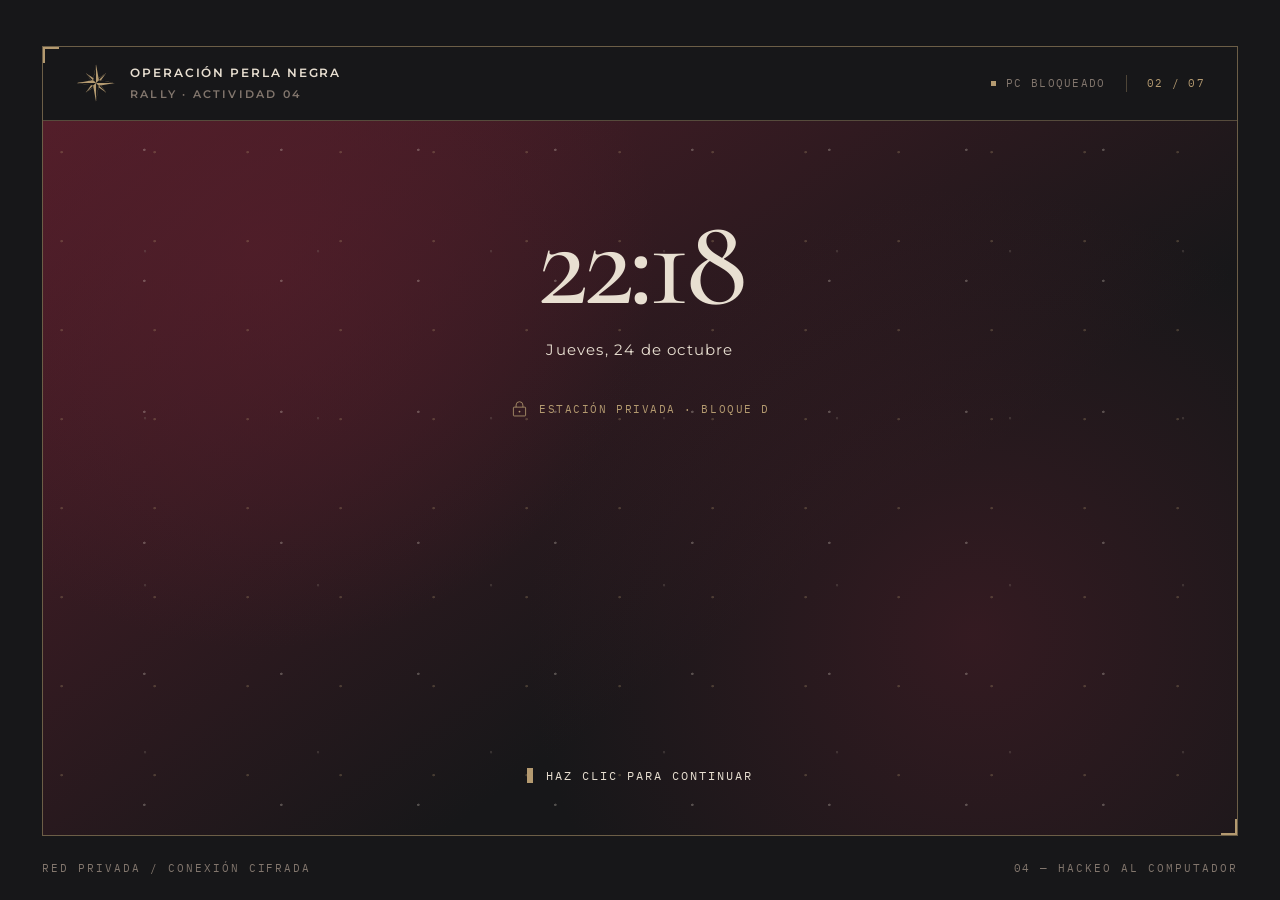
<file: index.html>
<!doctype html>
<html lang="es">
  <head>
    <meta charset="UTF-8" />
    <meta name="viewport" content="width=device-width, initial-scale=1.0" />
    <title>Operación Perla Negra · Actividad 04</title>
    <link rel="stylesheet" href="css/styles.css" />
  </head>
  <body>
    <div id="root"></div>
    <script src="js/main.js"></script>
  </body>
</html>
</file>
<file: css/styles.css>
@import url("https://fonts.googleapis.com/css2?family=Cormorant+Garamond:wght@400;500;600&family=IBM+Plex+Mono:wght@400;500&family=Montserrat:wght@400;500;600&display=swap");

@layer base {
  *,
  ::before,
  ::after {
    box-sizing: border-box;
    border: 0 solid;
    margin: 0;
    padding: 0;
  }
  html {
    line-height: 1.5;
    -webkit-text-size-adjust: 100%;
    tab-size: 4;
  }
  body {
    margin: 0;
    line-height: inherit;
  }
  ol,
  ul,
  menu {
    list-style: none;
    margin: 0;
    padding: 0;
  }
  h1,
  h2,
  h3,
  h4,
  h5,
  h6 {
    font-size: inherit;
    font-weight: inherit;
  }
  a {
    color: inherit;
    text-decoration: inherit;
  }
  img,
  svg {
    display: block;
    max-width: 100%;
    height: auto;
  }
  button,
  input {
    font: inherit;
    color: inherit;
    letter-spacing: inherit;
    background: transparent;
    border-radius: 0;
    padding: 0;
  }
}

/* Utilidades que antes venían de Tailwind */
.rotate-180 {
  transform: rotate(180deg);
}

.sr-only {
  position: absolute;
  width: 1px;
  height: 1px;
  padding: 0;
  margin: -1px;
  overflow: hidden;
  clip: rect(0, 0, 0, 0);
  white-space: nowrap;
  border-width: 0;
}

:root {
  --ink: #171719;
  --wine: #531e2a;
  --gold: #b49a70;
  --ivory: #e8dfd1;
  --muted: #82766d;
}

@layer base {
  * {
    scrollbar-color: var(--gold) var(--ink);
  }

  body {
    background: var(--ink);
    color: var(--ivory);
    font-family: "Montserrat", sans-serif;
    min-width: 320px;
  }

  button,
  input {
    font: inherit;
  }

  button {
    cursor: pointer;
  }

  button:focus-visible,
  input:focus-visible {
    outline: 1px solid var(--gold);
    outline-offset: 3px;
  }
}

#root {
  min-height: 100vh;
}

.app-shell {
  min-height: 100vh;
  padding: 34px 42px 24px;
  display: flex;
  flex-direction: column;
  background-color: var(--ink);
}

.console-frame {
  width: min(1356px, 100%);
  height: min(790px, calc(100vh - 76px));
  min-height: 650px;
  margin: auto;
  border: 1px solid color-mix(in srgb, var(--gold) 54%, transparent);
  position: relative;
  overflow: hidden;
}

.console-frame::before,
.console-frame::after {
  content: "";
  position: absolute;
  width: 17px;
  height: 17px;
  z-index: 5;
  pointer-events: none;
}

.console-frame::before {
  left: -1px;
  top: -1px;
  border-left: 3px solid var(--gold);
  border-top: 3px solid var(--gold);
}

.console-frame::after {
  right: -1px;
  bottom: -1px;
  border-right: 3px solid var(--gold);
  border-bottom: 3px solid var(--gold);
}

.system-bar {
  height: 74px;
  border-bottom: 1px solid color-mix(in srgb, var(--gold) 40%, transparent);
  display: flex;
  align-items: center;
  justify-content: space-between;
  padding: 0 32px;
  position: relative;
  z-index: 2;
  background: var(--ink);
}

.brand-lockup,
.system-status {
  display: flex;
  align-items: center;
}

.brand-lockup {
  gap: 13px;
  font-size: 10px;
  font-weight: 600;
  letter-spacing: 0.16em;
}

.brand-lockup small {
  display: block;
  color: var(--muted);
  margin-top: 4px;
  font-size: 8px;
  letter-spacing: 0.2em;
}

.brand-mark {
  width: 42px;
  height: 42px;
  display: grid;
  place-items: center;
  flex: 0 0 42px;
}

.brand-compass {
  color: var(--gold);
  width: 42px;
  height: 42px;
  display: grid;
  place-items: center;
}

.brand-compass .compass-svg {
  width: 38px;
  height: 38px;
  display: block;
}

.system-status {
  font-family: "IBM Plex Mono", monospace;
  font-size: 9px;
  letter-spacing: 0.12em;
  gap: 10px;
  color: var(--muted);
}

.status-dot {
  width: 5px;
  height: 5px;
  background: var(--gold);
}

.step-count {
  border-left: 1px solid color-mix(in srgb, var(--gold) 35%, transparent);
  margin-left: 10px;
  padding-left: 20px;
  color: var(--gold);
}

.global-footer {
  width: min(1356px, 100%);
  margin: 13px auto 0;
  display: flex;
  justify-content: space-between;
  color: var(--muted);
  font:
    8px/1.4 "IBM Plex Mono",
    monospace;
  letter-spacing: 0.18em;
}

.screen-enter {
  animation: screenIn 0.55s ease-out both;
}

@keyframes screenIn {
  from {
    opacity: 0;
    transform: translateY(8px);
  }
  to {
    opacity: 1;
    transform: translateY(0);
  }
}

.eyebrow {
  color: var(--gold);
  font:
    500 10px/1.4 "IBM Plex Mono",
    monospace;
  letter-spacing: 0.2em;
}

.gold-rule {
  width: 58px;
  height: 1px;
  background: var(--gold);
  margin: 25px 0;
}

.action-button {
  min-height: 50px;
  padding: 0 22px;
  border: 1px solid var(--gold);
  background: var(--gold);
  color: var(--ink);
  font-size: 9px;
  font-weight: 600;
  letter-spacing: 0.18em;
  display: inline-flex;
  align-items: center;
  justify-content: center;
  gap: 24px;
  transition:
    background-color 0.25s ease,
    color 0.25s ease,
    transform 0.25s ease;
}

.action-button:hover:not(:disabled) {
  background: var(--ink);
  color: var(--gold);
  transform: translateY(-2px);
}

.action-button--ghost {
  color: var(--gold);
  background: transparent;
}

.action-button--ghost:hover:not(:disabled) {
  background: var(--gold);
  color: var(--ink);
}

.action-button:disabled {
  opacity: 0.28;
  cursor: not-allowed;
}

.briefing-screen {
  height: calc(100% - 74px);
  display: grid;
  grid-template-columns: 1fr 1.35fr 1fr;
  align-items: stretch;
}

.message-index {
  writing-mode: vertical-rl;
  transform: rotate(180deg);
  justify-self: start;
  margin: 56px;
  color: var(--muted);
  font:
    9px "IBM Plex Mono",
    monospace;
  letter-spacing: 0.2em;
}

.briefing-copy {
  align-self: center;
  max-width: 570px;
  padding: 30px 0 45px;
  position: relative;
  z-index: 1;
}

.briefing-copy h1,
.section-heading h2,
.profile-data h1,
.login-panel h1,
.authorized-screen h1,
.desktop-heading h1,
.window-title h1,
.completion-copy h1 {
  font-family: "Cormorant Garamond", serif;
  font-weight: 500;
}

.briefing-copy h1 {
  font-size: clamp(58px, 5.5vw, 82px);
  line-height: 0.91;
  letter-spacing: -0.035em;
  margin: 15px 0 0;
}

.briefing-copy > p {
  max-width: 520px;
  color: var(--muted);
  font-size: 13px;
  line-height: 1.8;
  margin-bottom: 22px;
}

.briefing-copy .signature {
  color: var(--ivory);
  font-family: "Cormorant Garamond", serif;
  font-size: 19px;
  margin-bottom: 30px;
}

.briefing-code {
  background: var(--wine);
  margin-left: 25%;
  display: flex;
  flex-direction: column;
  justify-content: center;
  align-items: center;
}

.briefing-code > span {
  color: var(--gold);
  font:
    400 clamp(190px, 18vw, 265px)/0.7 "Cormorant Garamond",
    serif;
}

.briefing-code p {
  margin: 42px 0 0;
  text-align: center;
  color: var(--gold);
  font:
    9px/1.6 "IBM Plex Mono",
    monospace;
  letter-spacing: 0.25em;
}

.profile-screen {
  width: min(1010px, calc(100% - 80px));
  margin: 0 auto;
  height: calc(100% - 74px);
  padding: 55px 0 45px;
}

.section-heading {
  display: flex;
  justify-content: space-between;
  align-items: end;
  margin-bottom: 25px;
}

.section-heading h2 {
  font-size: 39px;
  margin: 0;
}

.profile-card {
  height: 390px;
  border: 1px solid color-mix(in srgb, var(--gold) 60%, transparent);
  display: grid;
  grid-template-columns: 250px 1fr 1.2fr;
  background: color-mix(in srgb, var(--wine) 33%, var(--ink));
}

.monogram {
  margin: 38px;
  background: var(--wine);
  border: 1px solid var(--gold);
  display: grid;
  place-items: center;
}

.monogram span {
  font:
    400 75px "Cormorant Garamond",
    serif;
  color: var(--gold);
}

.profile-data {
  padding: 57px 35px 35px 15px;
}

.data-label,
.access-data span {
  color: var(--muted);
  font:
    8px "IBM Plex Mono",
    monospace;
  letter-spacing: 0.19em;
}

.profile-data h1 {
  font-size: 49px;
  line-height: 0.92;
  margin: 17px 0 22px;
}

.profile-data p {
  color: var(--gold);
  font-size: 9px;
  letter-spacing: 0.28em;
}

.access-data {
  padding: 45px 40px;
  border-left: 1px solid color-mix(in srgb, var(--gold) 30%, transparent);
  display: grid;
}

.access-data > div {
  display: flex;
  flex-direction: column;
  justify-content: center;
  border-bottom: 1px solid color-mix(in srgb, var(--gold) 22%, transparent);
}

.access-data > div:last-child {
  border: 0;
}

.access-data strong {
  display: flex;
  align-items: center;
  gap: 12px;
  margin-top: 9px;
  color: var(--ivory);
  font:
    500 11px "IBM Plex Mono",
    monospace;
  letter-spacing: 0.09em;
}

.access-data svg {
  width: 20px;
  color: var(--gold);
}

.split-actions {
  display: flex;
  justify-content: space-between;
  margin-top: 25px;
}

.login-screen {
  width: min(1050px, calc(100% - 80px));
  margin: 0 auto;
  height: calc(100% - 74px);
  display: grid;
  grid-template-columns: 1.12fr 0.88fr;
  align-content: center;
  gap: 65px;
}

.login-panel {
  padding: 10px 0;
}

.lock-seal,
.authorized-mark {
  width: 58px;
  height: 58px;
  border: 1px solid var(--gold);
  color: var(--gold);
  display: grid;
  place-items: center;
  margin-bottom: 25px;
}

.login-panel h1 {
  margin: 9px 0 8px;
  font-size: 51px;
}

.login-description {
  color: var(--muted);
  font-size: 11px;
  margin-bottom: 30px;
}

.login-panel form label {
  color: var(--gold);
  font:
    9px "IBM Plex Mono",
    monospace;
  letter-spacing: 0.18em;
}

.password-control {
  height: 62px;
  border: 1px solid var(--gold);
  margin-top: 10px;
  display: flex;
  align-items: center;
  padding-left: 18px;
  color: var(--gold);
  transition: background-color 0.25s;
}

.password-control--error {
  background: color-mix(in srgb, var(--wine) 55%, var(--ink));
}

.password-control > span:first-child {
  font:
    16px "IBM Plex Mono",
    monospace;
}

.password-control input {
  height: 100%;
  min-width: 0;
  flex: 1;
  border: 0;
  outline: 0;
  background: transparent;
  color: var(--ivory);
  padding: 0 13px;
  font:
    16px "IBM Plex Mono",
    monospace;
  letter-spacing: 0.18em;
}

.terminal-cursor {
  width: 7px;
  height: 18px;
  background: var(--gold);
  animation: blink 1s steps(2, end) infinite;
}

@keyframes blink {
  50% {
    opacity: 0;
  }
}

.password-control button {
  align-self: stretch;
  width: 65px;
  border: 0;
  border-left: 1px solid var(--gold);
  background: var(--gold);
  color: var(--ink);
  display: grid;
  place-items: center;
}

.attempt-row {
  display: flex;
  justify-content: space-between;
  margin-top: 11px;
  color: var(--muted);
  font:
    8px "IBM Plex Mono",
    monospace;
  letter-spacing: 0.13em;
}

.error-message.is-visible {
  color: var(--gold);
}

.clue-panel {
  min-height: 425px;
  border-left: 1px solid color-mix(in srgb, var(--gold) 35%, transparent);
  padding-left: 40px;
}

.clue-header {
  height: 50px;
  display: flex;
  justify-content: space-between;
  border-bottom: 1px solid color-mix(in srgb, var(--gold) 40%, transparent);
  color: var(--muted);
  font:
    8px "IBM Plex Mono",
    monospace;
  letter-spacing: 0.14em;
}

.clue-header strong {
  color: var(--gold);
}

.empty-clues {
  color: var(--muted);
  font-size: 10px;
  line-height: 1.7;
  margin-top: 24px;
  max-width: 230px;
}

.clue-panel ol {
  list-style: none;
  padding: 0;
  margin: 0;
}

.clue-panel li {
  display: grid;
  grid-template-columns: 40px 1fr;
  gap: 10px;
  padding: 17px 0;
  border-bottom: 1px solid color-mix(in srgb, var(--gold) 20%, transparent);
}

.clue-panel li span {
  color: var(--gold);
  font:
    10px "IBM Plex Mono",
    monospace;
}

.clue-panel li p {
  margin: 0;
  color: var(--ivory);
  font-size: 10px;
  line-height: 1.55;
}

.clue-enter {
  animation: clueIn 0.4s ease-out both;
}

@keyframes clueIn {
  from {
    opacity: 0;
    transform: translateX(-8px);
  }
}

.authorized-screen {
  height: calc(100% - 74px);
  display: flex;
  flex-direction: column;
  align-items: center;
  justify-content: center;
  text-align: center;
  background: var(--wine);
}

.authorized-mark {
  width: 72px;
  height: 72px;
}

.authorized-screen h1 {
  font-size: 70px;
  line-height: 1;
  margin: 14px 0 7px;
}

.authorized-screen > p {
  margin: 0 0 22px;
  color: var(--muted);
  font-size: 13px;
  line-height: 1.7;
}

.authorized-screen > p strong {
  color: var(--ivory);
  font-weight: 500;
}

.authorization-code {
  border-top: 1px solid color-mix(in srgb, var(--gold) 40%, transparent);
  padding: 14px 30px 0;
  margin-bottom: 27px;
  color: var(--gold);
  font:
    8px "IBM Plex Mono",
    monospace;
  letter-spacing: 0.18em;
}

.desktop-screen {
  width: min(1120px, calc(100% - 80px));
  margin: 0 auto;
  height: calc(100% - 74px);
  padding: 43px 0 32px;
  display: flex;
  flex-direction: column;
}

.desktop-heading {
  display: flex;
  align-items: flex-end;
  justify-content: space-between;
  margin-bottom: 22px;
}

.desktop-heading h1 {
  font-size: 44px;
  line-height: 1;
  margin: 7px 0 0;
}

.file-progress {
  text-align: right;
  font:
    8px "IBM Plex Mono",
    monospace;
  letter-spacing: 0.13em;
  color: var(--muted);
}

.file-progress strong {
  display: block;
  color: var(--gold);
  font-size: 13px;
  margin-top: 8px;
}

.file-list {
  flex: 1;
  display: grid;
  grid-template-columns: repeat(3, 1fr);
  gap: 18px;
}

.file-card {
  min-width: 0;
  padding: 26px;
  background: var(--ink);
  border: 1px solid color-mix(in srgb, var(--gold) 45%, transparent);
  color: var(--ivory);
  text-align: left;
  display: flex;
  flex-direction: column;
  justify-content: space-between;
  transition:
    border-color 0.25s,
    background-color 0.25s,
    transform 0.25s;
}

.file-card:hover {
  transform: translateY(-4px);
  border-color: var(--gold);
  background: color-mix(in srgb, var(--wine) 20%, var(--ink));
}

.file-card--featured {
  background: var(--wine);
  border-color: var(--gold);
}

.file-card-top {
  display: flex;
  justify-content: space-between;
  color: var(--gold);
}

.file-number {
  font:
    500 34px "Cormorant Garamond",
    serif;
}

.file-card h2 {
  margin: 0 0 10px;
  font:
    500 27px/1.05 "Cormorant Garamond",
    serif;
}

.file-card p {
  color: var(--muted);
  font:
    8px "IBM Plex Mono",
    monospace;
  letter-spacing: 0.12em;
}

.file-card--featured p {
  color: var(--gold);
}

.open-label {
  padding-top: 16px;
  border-top: 1px solid color-mix(in srgb, var(--gold) 30%, transparent);
  color: var(--gold);
  font-size: 8px;
  font-weight: 600;
  letter-spacing: 0.15em;
  display: flex;
  align-items: center;
  justify-content: space-between;
}

.desktop-actions {
  padding-top: 22px;
  display: flex;
  justify-content: space-between;
  align-items: center;
}

.desktop-actions p {
  color: var(--muted);
  font-size: 10px;
}

.window-overlay {
  position: absolute;
  inset: 74px 0 0;
  z-index: 10;
  background: color-mix(in srgb, var(--ink) 92%, transparent);
  display: grid;
  place-items: center;
  padding: 30px;
  animation: overlayIn 0.25s ease-out both;
}

@keyframes overlayIn {
  from {
    opacity: 0;
  }
}

.file-window {
  width: min(820px, 90%);
  height: min(570px, 92%);
  border: 1px solid var(--gold);
  background: var(--ink);
  display: flex;
  flex-direction: column;
  animation: windowIn 0.35s ease-out both;
}

@keyframes windowIn {
  from {
    transform: translateY(14px);
  }
}

.window-bar {
  height: 53px;
  min-height: 53px;
  background: var(--wine);
  border-bottom: 1px solid var(--gold);
  display: flex;
  justify-content: space-between;
}

.window-bar > div {
  display: flex;
  align-items: center;
}

.window-bar > div > span {
  width: 53px;
  align-self: stretch;
  display: grid;
  place-items: center;
  border-right: 1px solid var(--gold);
  color: var(--gold);
  font:
    22px "Cormorant Garamond",
    serif;
}

.window-bar p {
  margin-left: 17px;
  color: var(--gold);
  font:
    8px "IBM Plex Mono",
    monospace;
  letter-spacing: 0.14em;
}

.window-bar button {
  padding: 0 20px;
  background: transparent;
  border: 0;
  border-left: 1px solid var(--gold);
  color: var(--gold);
  font-size: 8px;
  letter-spacing: 0.14em;
}

.window-bar button span {
  font-size: 22px;
  margin-left: 12px;
  vertical-align: middle;
}

.window-content {
  flex: 1;
  min-height: 0;
  padding: 30px 38px 18px;
  overflow-y: auto;
}

.window-title {
  display: flex;
  align-items: flex-end;
  justify-content: space-between;
  padding-bottom: 20px;
  border-bottom: 1px solid color-mix(in srgb, var(--gold) 35%, transparent);
}

.window-title h1 {
  font-size: 38px;
  margin: 0;
}

.file-document {
  padding-top: 24px;
}

.inventory-hero {
  float: left;
  width: 145px;
  height: 165px;
  background: var(--wine);
  border: 1px solid var(--gold);
  margin-right: 30px;
  display: flex;
  flex-direction: column;
  align-items: center;
  justify-content: center;
}

.inventory-hero span {
  color: var(--gold);
  font:
    8px "IBM Plex Mono",
    monospace;
  letter-spacing: 0.14em;
}

.inventory-hero strong {
  color: var(--ivory);
  font:
    500 75px/0.9 "Cormorant Garamond",
    serif;
}

.document-grid {
  display: grid;
  grid-template-columns: 1fr 1fr;
  gap: 20px;
  padding-top: 4px;
}

.document-grid p {
  margin: 0;
  color: var(--ivory);
  font-size: 11px;
}

.document-grid p span,
.transfer-route span,
.coordinates span {
  display: block;
  margin-bottom: 8px;
  color: var(--muted);
  font:
    8px "IBM Plex Mono",
    monospace;
  letter-spacing: 0.13em;
}

.document-note {
  clear: both;
  color: var(--muted);
  border-top: 1px solid color-mix(in srgb, var(--gold) 25%, transparent);
  padding-top: 16px;
  margin: 22px 0 0;
  font-size: 10px;
  line-height: 1.6;
}

.transfer-route {
  display: grid;
  grid-template-columns: 1fr 80px 1fr;
  align-items: center;
  padding: 8px 0 24px;
  color: var(--gold);
}

.transfer-route > div:last-child {
  text-align: right;
}

.transfer-route strong {
  color: var(--ivory);
  font:
    500 23px "Cormorant Garamond",
    serif;
}

.transfer-route svg {
  justify-self: center;
}

.log-rows > div {
  min-height: 46px;
  display: grid;
  grid-template-columns: 90px 1fr 30px;
  align-items: center;
  border-top: 1px solid color-mix(in srgb, var(--gold) 22%, transparent);
  font:
    9px "IBM Plex Mono",
    monospace;
}

.log-rows span,
.log-rows b {
  color: var(--gold);
}

.log-rows p {
  color: var(--muted);
}

.coordinates {
  display: flex;
  align-items: center;
  justify-content: center;
  color: var(--gold);
  gap: 30px;
  margin-bottom: 20px;
}

.coordinates > div:not(.coordinate-cross) {
  text-align: center;
}

.coordinates strong {
  font:
    500 46px/1 "Cormorant Garamond",
    serif;
  color: var(--ivory);
}

.coordinate-cross {
  font:
    20px "IBM Plex Mono",
    monospace;
}

.map-grid {
  width: 100%;
  height: 130px;
  border-left: 1px solid var(--gold);
  border-bottom: 1px solid var(--gold);
  position: relative;
}

.map-grid::before,
.map-grid::after {
  content: "";
  position: absolute;
  pointer-events: none;
  background: color-mix(in srgb, var(--gold) 18%, transparent);
}

.map-grid::before {
  width: 1px;
  inset-block: 0;
  left: 50%;
}

.map-grid::after {
  height: 1px;
  inset-inline: 0;
  top: 50%;
}

.axis {
  position: absolute;
  color: var(--gold);
  font:
    8px "IBM Plex Mono",
    monospace;
}

.axis-x {
  right: 4px;
  bottom: 5px;
}
.axis-y {
  left: 6px;
  top: 5px;
}

.target-point {
  position: absolute;
  width: 11px;
  height: 11px;
  border: 2px solid var(--gold);
  left: 69%;
  top: 70%;
}

.target-label {
  position: absolute;
  left: calc(69% + 18px);
  top: calc(70% - 1px);
  color: var(--gold);
  font:
    7px "IBM Plex Mono",
    monospace;
  letter-spacing: 0.12em;
}

.window-back {
  height: 48px;
  min-height: 48px;
  border: 0;
  border-top: 1px solid color-mix(in srgb, var(--gold) 45%, transparent);
  background: transparent;
  color: var(--gold);
  display: flex;
  align-items: center;
  justify-content: center;
  gap: 13px;
  font-size: 8px;
  letter-spacing: 0.15em;
}

.complete-screen {
  height: calc(100% - 74px);
  display: grid;
  grid-template-columns: 42% 58%;
  background: var(--wine);
}

.completion-index {
  border-right: 1px solid color-mix(in srgb, var(--gold) 50%, transparent);
  display: grid;
  place-items: center;
  color: var(--gold);
  font:
    400 min(24vw, 300px)/1 "Cormorant Garamond",
    serif;
}

.completion-copy {
  align-self: center;
  max-width: 530px;
  padding: 40px 11%;
}

.completion-copy h1 {
  font-size: 69px;
  line-height: 0.9;
  letter-spacing: -0.02em;
  margin: 16px 0 0;
}

.completion-copy > p {
  color: var(--muted);
  font-size: 12px;
  line-height: 1.8;
  max-width: 450px;
}

.completion-copy > p strong {
  color: var(--ivory);
  font-weight: 500;
}

.final-coordinates {
  display: flex;
  align-items: center;
  gap: 22px;
  margin: 25px 0;
  color: var(--gold);
  font:
    500 18px "IBM Plex Mono",
    monospace;
}

.final-coordinates i {
  color: var(--muted);
  font-style: normal;
}

/* Computer operating system */
.brand-lockup {
  font-size: 12px;
}

.brand-lockup small,
.global-footer {
  font-size: 10px;
}

.system-status,
.eyebrow {
  font-size: 11px;
}

.action-button {
  min-height: 52px;
  font-size: 11px;
}

.message-index,
.briefing-code p {
  font-size: 11px;
}

.briefing-copy > p,
.authorized-screen > p,
.completion-copy > p {
  font-size: 14px;
}

.computer-screen {
  width: 100%;
  max-width: none;
  height: calc(100% - 74px);
  margin: 0;
  padding: 0;
  display: flex;
  flex-direction: column;
  position: relative;
  background: var(--wine);
}

.computer-titlebar {
  height: 42px;
  min-height: 42px;
  display: flex;
  align-items: center;
  justify-content: space-between;
  background: var(--ink);
  border-bottom: 1px solid color-mix(in srgb, var(--gold) 50%, transparent);
  color: var(--ivory);
  font-size: 12px;
}

.computer-title {
  display: flex;
  align-items: center;
  gap: 11px;
  padding-left: 13px;
}

.computer-app-icon {
  width: 23px;
  height: 23px;
  display: grid;
  place-items: center;
  background: var(--wine);
  border: 1px solid var(--gold);
  color: var(--gold);
  font:
    500 15px "Cormorant Garamond",
    serif;
}

.window-controls {
  align-self: stretch;
  display: flex;
  color: var(--muted);
}

.window-controls span {
  width: 48px;
  display: grid;
  place-items: center;
  border-left: 1px solid color-mix(in srgb, var(--gold) 18%, transparent);
  font:
    14px "IBM Plex Mono",
    monospace;
}

.window-controls span:last-child {
  background: var(--wine);
  color: var(--ivory);
}

.computer-taskbar {
  height: 54px;
  min-height: 54px;
  display: flex;
  align-items: stretch;
  background: var(--ink);
  border-top: 1px solid color-mix(in srgb, var(--gold) 50%, transparent);
}

.taskbar-start {
  width: 60px;
  display: grid;
  grid-template-columns: repeat(2, 7px);
  grid-template-rows: repeat(2, 7px);
  place-content: center;
  gap: 3px;
  border-right: 1px solid color-mix(in srgb, var(--gold) 25%, transparent);
}

.taskbar-start i {
  border: 1px solid var(--gold);
}

.taskbar-app {
  min-width: 190px;
  padding: 0 18px;
  display: flex;
  align-items: center;
  gap: 12px;
  border-right: 1px solid color-mix(in srgb, var(--gold) 25%, transparent);
  border-bottom: 2px solid var(--gold);
  color: var(--ivory);
  font-size: 11px;
}

.taskbar-app svg {
  width: 22px;
  color: var(--gold);
}

.taskbar-spacer {
  flex: 1;
}

.taskbar-network,
.taskbar-clock {
  display: flex;
  align-items: center;
  justify-content: center;
  border-left: 1px solid color-mix(in srgb, var(--gold) 25%, transparent);
  color: var(--muted);
  font:
    10px "IBM Plex Mono",
    monospace;
  letter-spacing: 0.08em;
}

.taskbar-network {
  gap: 9px;
  padding: 0 18px;
}

.taskbar-clock {
  width: 115px;
  flex-direction: column;
  gap: 3px;
}

.taskbar-clock strong {
  color: var(--ivory);
  font-size: 12px;
  font-weight: 500;
}

.taskbar-clock span {
  font-size: 8px;
}

.profile-workspace,
.login-workspace,
.desktop-workspace {
  flex: 1;
  min-height: 0;
}

.profile-workspace {
  padding: 34px clamp(35px, 8vw, 120px) 28px;
  display: flex;
  flex-direction: column;
  background: var(--wine);
}

.profile-intro {
  margin-bottom: 23px;
}

.profile-intro h2 {
  margin: 5px 0 4px;
  font:
    500 34px "Cormorant Garamond",
    serif;
}

.profile-intro p {
  margin: 0;
  color: var(--muted);
  font-size: 13px;
}

.profile-card {
  flex: 1;
  height: auto;
  max-height: 325px;
  grid-template-columns: 205px 1fr 1.15fr;
  background: var(--ink);
  border: 1px solid var(--gold);
}

.monogram {
  width: 142px;
  height: 142px;
  align-self: center;
  justify-self: center;
  margin: 0;
}

.monogram span {
  font-size: 62px;
}

.profile-data {
  align-self: center;
  padding: 30px 30px 30px 0;
}

.data-label,
.access-data span {
  font-size: 10px;
}

.profile-data h1 {
  max-width: 280px;
  font-size: 45px;
  line-height: 0.94;
  margin: 14px 0 18px;
}

.profile-data p {
  font-size: 11px;
}

.access-data {
  padding: 28px 38px;
}

.access-data strong {
  font-size: 12px;
}

.profile-workspace .split-actions {
  margin-top: 20px;
}

.login-workspace {
  display: grid;
  grid-template-columns: 1.25fr 0.75fr;
  gap: 52px;
  align-items: center;
  padding: 38px clamp(35px, 8vw, 110px);
  background: var(--wine);
}

.login-panel {
  width: 100%;
  max-width: 610px;
  padding: 34px;
  background: var(--ink);
  border: 1px solid var(--gold);
}

.login-user-row {
  display: flex;
  align-items: center;
  gap: 22px;
  padding-bottom: 24px;
  margin-bottom: 24px;
  border-bottom: 1px solid color-mix(in srgb, var(--gold) 32%, transparent);
}

.lock-seal {
  min-width: 82px;
  width: 82px;
  height: 82px;
  margin: 0;
  background: var(--wine);
}

.lock-seal span {
  font:
    500 32px "Cormorant Garamond",
    serif;
}

.login-panel h1 {
  margin: 4px 0;
  font-size: 38px;
  line-height: 1;
}

.login-description {
  margin: 0;
  font-size: 12px;
}

.login-panel form label {
  font-size: 11px;
}

.password-control {
  height: 60px;
  background: color-mix(in srgb, var(--wine) 25%, var(--ink));
}

.password-control input {
  font-size: 17px;
}

.password-control input::placeholder {
  color: var(--muted);
  letter-spacing: 0.03em;
}

.attempt-row {
  font-size: 10px;
}

.clue-panel {
  width: 100%;
  min-height: 365px;
  padding: 0;
  background: var(--ink);
  border: 1px solid var(--gold);
}

.clue-window-title {
  height: 40px;
  padding: 0 14px;
  display: flex;
  align-items: center;
  justify-content: space-between;
  background: var(--gold);
  color: var(--ink);
  font-size: 11px;
  font-weight: 600;
  letter-spacing: 0.08em;
}

.clue-window-title span:last-child {
  font-size: 19px;
  font-weight: 400;
}

.clue-window-body {
  padding: 0 22px 20px;
}

.clue-header {
  height: 54px;
  align-items: center;
  font-size: 10px;
}

.empty-clues,
.clue-panel li p {
  font-size: 12px;
}

.clue-panel li span {
  font-size: 11px;
}

.desktop-workspace {
  display: grid;
  grid-template-columns: 228px 1fr;
  background: var(--wine);
}

.desktop-sidebar {
  display: flex;
  flex-direction: column;
  background: var(--ink);
  border-right: 1px solid color-mix(in srgb, var(--gold) 45%, transparent);
}

.desktop-user {
  min-height: 85px;
  padding: 17px;
  display: flex;
  align-items: center;
  gap: 12px;
  border-bottom: 1px solid color-mix(in srgb, var(--gold) 25%, transparent);
}

.desktop-user > span {
  width: 46px;
  height: 46px;
  display: grid;
  place-items: center;
  background: var(--wine);
  border: 1px solid var(--gold);
  color: var(--gold);
  font:
    500 19px "Cormorant Garamond",
    serif;
}

.desktop-user strong,
.desktop-user small {
  display: block;
}

.desktop-user strong {
  font:
    500 15px "Cormorant Garamond",
    serif;
}

.desktop-user small {
  margin-top: 4px;
  color: var(--muted);
  font:
    9px "IBM Plex Mono",
    monospace;
  letter-spacing: 0.1em;
}

.desktop-sidebar nav {
  padding: 18px 10px;
}

.desktop-sidebar nav span {
  height: 47px;
  padding: 0 12px;
  display: flex;
  align-items: center;
  gap: 12px;
  color: var(--muted);
  font-size: 12px;
}

.desktop-sidebar nav span.active {
  background: var(--wine);
  color: var(--ivory);
  border-left: 2px solid var(--gold);
}

.desktop-sidebar nav svg {
  width: 21px;
  color: var(--gold);
}

.sidebar-security {
  margin-top: auto;
  padding: 17px;
  display: flex;
  align-items: center;
  gap: 10px;
  border-top: 1px solid color-mix(in srgb, var(--gold) 25%, transparent);
  color: var(--gold);
  font:
    9px "IBM Plex Mono",
    monospace;
  letter-spacing: 0.08em;
}

.sidebar-security svg {
  width: 22px;
}

.desktop-main {
  min-width: 0;
  padding: 22px 28px 18px;
  display: flex;
  flex-direction: column;
}

.desktop-heading {
  margin-bottom: 16px;
}

.desktop-heading h1 {
  font-size: 37px;
}

.file-progress {
  font-size: 10px;
}

.file-progress strong {
  font-size: 14px;
}

.desktop-addressbar {
  min-height: 42px;
  margin-bottom: 17px;
  display: flex;
  align-items: center;
  background: var(--ink);
  border: 1px solid color-mix(in srgb, var(--gold) 45%, transparent);
  color: var(--muted);
  font-size: 11px;
}

.desktop-addressbar button {
  width: 48px;
  align-self: stretch;
  display: grid;
  place-items: center;
  background: transparent;
  border: 0;
  border-right: 1px solid color-mix(in srgb, var(--gold) 30%, transparent);
  color: var(--gold);
}

.desktop-addressbar span {
  margin-left: 16px;
}

.desktop-addressbar i {
  margin: 0 11px;
  color: var(--gold);
  font-style: normal;
}

.desktop-addressbar strong {
  color: var(--ivory);
  font-weight: 500;
}

.desktop-addressbar small {
  margin-left: auto;
  padding: 0 15px;
  color: var(--muted);
  font:
    10px "IBM Plex Mono",
    monospace;
}

.desktop-main .file-list {
  flex: 1;
  gap: 12px;
}

.desktop-main .file-card {
  padding: 19px;
  background: var(--ink);
}

.desktop-main .file-card--featured {
  background: var(--wine);
}

.desktop-main .file-card-top {
  align-items: start;
}

.desktop-main .file-card-top svg {
  width: 44px;
  height: 38px;
  stroke-width: 0.9px;
}

.desktop-main .file-number {
  font-size: 25px;
}

.desktop-main .file-card h2 {
  font-size: 25px;
}

.desktop-main .file-card p,
.desktop-main .open-label {
  font-size: 10px;
}

.desktop-main .desktop-actions {
  padding-top: 14px;
}

.desktop-actions p {
  font-size: 12px;
}

.window-overlay {
  inset: 116px 0 54px;
}

.window-bar p,
.window-bar button,
.window-back,
.inventory-hero span,
.document-grid p span,
.transfer-route span,
.coordinates span,
.axis,
.target-label {
  font-size: 10px;
}

.document-grid p,
.document-note,
.log-rows > div {
  font-size: 12px;
}

.brand-lockup small,
.system-status,
.global-footer,
.action-button,
.message-index,
.briefing-code p,
.data-label,
.access-data span,
.profile-data p,
.login-panel form label,
.attempt-row,
.clue-header,
.authorization-code,
.file-progress,
.file-card p,
.open-label,
.window-bar p,
.window-bar button,
.inventory-hero span,
.document-grid p span,
.transfer-route span,
.coordinates span,
.axis,
.target-label,
.window-back,
.taskbar-clock span,
.desktop-user small,
.sidebar-security {
  font-size: 11px;
}

/* Immersive computer entry */
.entry-screen,
.night-desktop {
  height: calc(100% - 74px);
  position: relative;
  overflow: hidden;
  isolation: isolate;
}

.entry-screen {
  background:
    radial-gradient(
      circle at 18% 18%,
      color-mix(in srgb, var(--wine) 72%, transparent),
      transparent 35%
    ),
    radial-gradient(
      circle at 78% 72%,
      color-mix(in srgb, var(--wine) 48%, transparent),
      transparent 42%
    ),
    linear-gradient(145deg, var(--wine), var(--ink) 64%);
}

.entry-texture {
  position: absolute;
  inset: 0;
  z-index: -1;
  opacity: 0.28;
  background-image:
    radial-gradient(circle at 20% 35%, var(--gold) 0 1px, transparent 1.5px),
    radial-gradient(circle at 74% 22%, var(--ivory) 0 1px, transparent 1.5px),
    radial-gradient(circle at 59% 78%, var(--muted) 0 1px, transparent 1.5px);
  background-size:
    93px 89px,
    137px 131px,
    173px 167px;
}

.lock-screen {
  display: flex;
  flex-direction: column;
  align-items: center;
  cursor: pointer;
}

.lock-time {
  margin-top: clamp(65px, 10vh, 105px);
  display: flex;
  flex-direction: column;
  align-items: center;
  text-align: center;
}

.lock-time strong {
  font:
    500 clamp(92px, 10vw, 142px)/0.82 "Cormorant Garamond",
    serif;
  letter-spacing: -0.045em;
}

.lock-time span {
  margin-top: 23px;
  color: var(--ivory);
  font-size: 15px;
  letter-spacing: 0.08em;
}

.lock-status {
  margin-top: 38px;
  display: flex;
  align-items: center;
  gap: 10px;
  color: var(--gold);
  font:
    11px "IBM Plex Mono",
    monospace;
  letter-spacing: 0.14em;
}

.lock-status svg {
  width: 19px;
}

.click-prompt {
  margin-top: auto;
  margin-bottom: 52px;
  display: flex;
  align-items: center;
  gap: 13px;
  color: var(--ivory);
  font:
    12px "IBM Plex Mono",
    monospace;
  letter-spacing: 0.17em;
  animation: promptPulse 2s ease-in-out infinite;
}

.click-prompt .terminal-cursor {
  width: 6px;
  height: 15px;
}

@keyframes promptPulse {
  50% {
    opacity: 0.55;
  }
}

.users-screen {
  display: flex;
  flex-direction: column;
  align-items: center;
  justify-content: center;
}

.users-screen .entry-texture {
  filter: blur(4px);
  transform: scale(1.04);
}

.users-heading {
  text-align: center;
  margin-bottom: 43px;
}

.users-heading h1 {
  margin: 8px 0 7px;
  font:
    500 50px/1 "Cormorant Garamond",
    serif;
}

.users-heading p {
  margin: 0;
  color: var(--muted);
  font-size: 13px;
}

.user-list {
  display: flex;
  align-items: flex-start;
  justify-content: center;
  gap: clamp(55px, 8vw, 110px);
}

.user-choice {
  width: 160px;
  padding: 0;
  display: flex;
  flex-direction: column;
  align-items: center;
  background: transparent;
  border: 0;
  color: var(--ivory);
}

.user-avatar,
.login-avatar {
  border-radius: 50%;
  display: grid;
  place-items: center;
  background: color-mix(in srgb, var(--wine) 70%, var(--ink));
  border: 2px solid var(--gold);
  color: var(--gold);
  font-family: "Cormorant Garamond", serif;
  transition:
    background-color 0.3s ease,
    transform 0.3s ease;
}

.user-avatar {
  width: 116px;
  height: 116px;
  margin-bottom: 18px;
  font-size: 39px;
}

.user-choice:hover .user-avatar,
.user-choice:focus-visible .user-avatar {
  background: var(--gold);
  color: var(--wine);
  transform: translateY(-5px);
}

.user-choice strong {
  font:
    500 21px/1.1 "Cormorant Garamond",
    serif;
}

.user-choice small {
  margin-top: 7px;
  color: var(--muted);
  font:
    10px "IBM Plex Mono",
    monospace;
  letter-spacing: 0.12em;
}

.entry-back {
  position: absolute;
  left: 35px;
  bottom: 30px;
  display: flex;
  align-items: center;
  gap: 10px;
  padding: 12px;
  background: transparent;
  border: 0;
  color: var(--gold);
  font-size: 11px;
  letter-spacing: 0.13em;
}

.password-screen {
  display: grid;
  place-items: center;
}

.password-login {
  width: min(470px, calc(100% - 40px));
  display: flex;
  flex-direction: column;
  align-items: center;
  text-align: center;
}

.login-avatar {
  width: 134px;
  height: 134px;
  margin-bottom: 16px;
  font-size: 48px;
}

.account-type {
  color: var(--gold);
  font:
    10px "IBM Plex Mono",
    monospace;
  letter-spacing: 0.17em;
}

.password-login h1 {
  margin: 7px 0 25px;
  font:
    500 44px/1 "Cormorant Garamond",
    serif;
}

.password-login form {
  width: 100%;
}

.sr-only {
  position: absolute;
  width: 1px;
  height: 1px;
  padding: 0;
  margin: -1px;
  overflow: hidden;
  clip: rect(0, 0, 0, 0);
  white-space: nowrap;
  border: 0;
}

.rounded-password {
  height: 58px;
  margin: 0;
  padding-left: 20px;
  border-radius: 30px;
  background: color-mix(in srgb, var(--ink) 86%, transparent);
  overflow: hidden;
}

.id-control {
  margin-bottom: 12px;
  padding-right: 20px;
}

.id-control input {
  text-transform: uppercase;
}

.rounded-password input {
  padding-left: 4px;
  font-size: 16px;
}

.rounded-password button {
  width: 62px;
  border-radius: 50%;
  border-left: 1px solid var(--gold);
}

.password-shake {
  animation: passwordShake 0.38s ease-in-out;
}

@keyframes passwordShake {
  20%,
  60% {
    transform: translateX(-7px);
  }
  40%,
  80% {
    transform: translateX(7px);
  }
}

.password-feedback {
  min-height: 24px;
  margin-top: 12px;
  color: var(--gold);
  font-size: 12px;
}

.password-help-summary {
  margin-top: 9px;
  padding: 13px 15px;
  border: 1px solid color-mix(in srgb, var(--gold) 48%, transparent);
  background: color-mix(in srgb, var(--ink) 72%, transparent);
  text-align: left;
}

.password-help-summary > div {
  display: flex;
  align-items: center;
  justify-content: space-between;
  gap: 15px;
  color: var(--gold);
  font:
    10px "IBM Plex Mono",
    monospace;
  letter-spacing: 0.1em;
}

.password-help-summary strong {
  font-weight: 500;
  white-space: nowrap;
}

.password-help-summary p {
  margin: 8px 0 0;
  color: var(--ivory);
  font-size: 12px;
  line-height: 1.45;
}

.password-login .attempt-row {
  padding-top: 12px;
  border-top: 1px solid color-mix(in srgb, var(--gold) 25%, transparent);
}

.switch-user {
  margin-top: 19px;
  padding: 9px 14px;
  background: transparent;
  border: 0;
  color: var(--muted);
  font:
    10px "IBM Plex Mono",
    monospace;
  letter-spacing: 0.12em;
}

.switch-user:hover {
  color: var(--ivory);
}

.access-assistant {
  position: absolute;
  right: 35px;
  bottom: 25px;
  display: flex;
  flex-direction: column;
  align-items: center;
  gap: 8px;
}

.assistant-trigger {
  width: 48px;
  height: 48px;
  border-radius: 50%;
  border: 1px solid var(--gold);
  background: var(--ink);
  color: var(--gold);
  font:
    500 20px "IBM Plex Mono",
    monospace;
}

.access-assistant > span {
  color: var(--muted);
  font:
    10px "IBM Plex Mono",
    monospace;
  letter-spacing: 0.11em;
}

.assistant-panel {
  position: absolute;
  width: 345px;
  right: 0;
  bottom: 78px;
  border: 1px solid var(--gold);
  background: var(--ink);
  animation: assistantIn 0.28s ease-out both;
}

@keyframes assistantIn {
  from {
    opacity: 0;
    transform: translateY(10px);
  }
}

.assistant-title {
  min-height: 58px;
  padding: 11px 14px;
  display: flex;
  align-items: center;
  justify-content: space-between;
  background: var(--gold);
  color: var(--ink);
}

.assistant-title span,
.assistant-title strong {
  display: block;
}

.assistant-title span {
  font:
    10px "IBM Plex Mono",
    monospace;
  letter-spacing: 0.12em;
}

.assistant-title strong {
  margin-top: 3px;
  font-size: 13px;
  font-weight: 600;
}

.assistant-title button {
  padding: 0 5px;
  background: transparent;
  border: 0;
  color: var(--ink);
  font-size: 23px;
}

.assistant-body {
  max-height: 310px;
  padding: 17px;
  overflow-y: auto;
}

.assistant-body > p {
  margin: 0;
  color: var(--muted);
  font-size: 12px;
  line-height: 1.6;
}

.assistant-body ol {
  margin: 0;
  padding: 0;
  list-style: none;
}

.assistant-body li {
  display: grid;
  grid-template-columns: 34px 1fr;
  gap: 8px;
  padding: 12px 0;
  border-bottom: 1px solid color-mix(in srgb, var(--gold) 23%, transparent);
}

.assistant-body li span {
  color: var(--gold);
  font:
    11px "IBM Plex Mono",
    monospace;
}

.assistant-body li p {
  margin: 0;
  color: var(--ivory);
  font-size: 12px;
  line-height: 1.45;
}

.assistant-body li p strong {
  display: block;
  margin-bottom: 5px;
  color: var(--gold);
  font:
    10px "IBM Plex Mono",
    monospace;
  letter-spacing: 0.07em;
}

.authorized-screen {
  display: grid;
  place-items: center;
  background: radial-gradient(circle at center, var(--wine), transparent 46%), var(--ink);
}

.authorization-content {
  position: relative;
  z-index: 1;
  width: min(520px, calc(100% - 40px));
  display: flex;
  flex-direction: column;
  align-items: center;
  text-align: center;
}

.animated-check {
  width: 86px;
  height: 86px;
  margin-bottom: 25px;
  display: grid;
  place-items: center;
  border: 1px solid var(--gold);
  border-radius: 50%;
  animation: checkCircle 0.55s ease-out both;
}

.animated-check svg {
  width: 55px;
  stroke: var(--gold);
  stroke-width: 2;
  stroke-linecap: round;
  stroke-linejoin: round;
}

.animated-check path {
  stroke-dasharray: 52;
  stroke-dashoffset: 52;
  animation: drawCheck 0.65s 0.35s ease-out forwards;
}

@keyframes checkCircle {
  from {
    opacity: 0;
    transform: scale(0.75);
  }
}

@keyframes drawCheck {
  to {
    stroke-dashoffset: 0;
  }
}

.authorized-screen .authorization-content h1 {
  margin: 12px 0 8px;
  font:
    500 49px/1 "Cormorant Garamond",
    serif;
  letter-spacing: 0.04em;
}

.authorization-content > p {
  margin: 0;
  color: var(--muted);
  font-size: 13px;
}

.loading-track {
  width: 100%;
  height: 2px;
  margin: 34px 0 14px;
  background: color-mix(in srgb, var(--gold) 20%, transparent);
  overflow: hidden;
}

.loading-track span {
  display: block;
  height: 100%;
  width: 100%;
  background: var(--gold);
  transform-origin: left;
  animation: loadSession 2.1s ease-in-out both;
}

@keyframes loadSession {
  from {
    transform: scaleX(0);
  }
  to {
    transform: scaleX(1);
  }
}

.authorization-content .authorization-code {
  border: 0;
  padding: 0;
  margin: 0;
  font-size: 10px;
}

/* Nocturnal desktop */
.night-desktop {
  background: var(--ink);
}

.desktop-wallpaper {
  position: absolute;
  inset: 0;
  width: 100%;
  height: 100%;
  z-index: -1;
  object-fit: cover;
  object-position: center;
}

.desktop-topbar {
  height: 39px;
  padding: 0 18px;
  display: grid;
  grid-template-columns: 1fr auto 1fr;
  align-items: center;
  border-bottom: 1px solid color-mix(in srgb, var(--gold) 30%, transparent);
  background: color-mix(in srgb, var(--ink) 90%, transparent);
  color: var(--muted);
  font:
    10px "IBM Plex Mono",
    monospace;
  letter-spacing: 0.1em;
}

.desktop-topbar > div {
  display: flex;
  align-items: center;
  gap: 9px;
}

.desktop-topbar > div:nth-child(2) {
  justify-content: center;
}

.desktop-topbar > div:last-child {
  justify-content: flex-end;
}

.desktop-topbar strong {
  color: var(--gold);
  font-weight: 500;
}

.desktop-icon-column {
  position: absolute;
  left: 32px;
  top: 72px;
  display: flex;
  flex-direction: column;
  gap: 22px;
}

.desktop-folder {
  width: 180px;
  display: grid;
  grid-template-columns: 62px 1fr;
  grid-template-rows: auto auto;
  align-items: center;
  column-gap: 13px;
  padding: 7px;
  background: color-mix(in srgb, var(--ink) 78%, transparent);
  border: 1px solid color-mix(in srgb, var(--gold) 18%, transparent);
  color: var(--ivory);
  text-align: left;
  border-radius: 7px;
}

.desktop-folder:hover,
.desktop-folder:focus-visible {
  background: color-mix(in srgb, var(--wine) 65%, transparent);
  border-color: color-mix(in srgb, var(--gold) 45%, transparent);
}

.desktop-folder-icon {
  grid-row: 1 / 3;
  width: 60px;
  height: 54px;
  position: relative;
  display: grid;
  place-items: center;
  color: var(--gold);
}

.desktop-folder-icon svg {
  width: 58px;
  height: 48px;
}

.desktop-folder-icon i {
  position: absolute;
  right: 1px;
  bottom: 1px;
  width: 22px;
  height: 22px;
  display: grid;
  place-items: center;
  background: var(--wine);
  border: 1px solid var(--gold);
  border-radius: 50%;
  color: var(--ivory);
  font:
    10px "IBM Plex Mono",
    monospace;
  font-style: normal;
}

.desktop-folder strong {
  align-self: end;
  font:
    500 17px/1.05 "Cormorant Garamond",
    serif;
}

.desktop-folder small {
  align-self: start;
  margin-top: 5px;
  overflow: hidden;
  color: var(--muted);
  font:
    10px "IBM Plex Mono",
    monospace;
  letter-spacing: 0.06em;
  white-space: nowrap;
  text-overflow: ellipsis;
}

.desktop-folder--featured .desktop-folder-icon {
  color: var(--ivory);
}

.desktop-instruction {
  position: absolute;
  right: 35px;
  top: 72px;
  width: 275px;
  padding: 16px;
  display: flex;
  align-items: center;
  gap: 13px;
  border: 1px solid color-mix(in srgb, var(--gold) 40%, transparent);
  background: color-mix(in srgb, var(--ink) 85%, transparent);
}

.desktop-instruction > span {
  color: var(--gold);
  font:
    26px "IBM Plex Mono",
    monospace;
}

.desktop-instruction p {
  margin: 0;
  color: var(--muted);
  font-size: 10px;
  line-height: 1.5;
}

.desktop-instruction strong {
  display: block;
  color: var(--gold);
  font:
    10px "IBM Plex Mono",
    monospace;
  letter-spacing: 0.1em;
}

.desktop-complete {
  position: absolute;
  right: 35px;
  bottom: 28px;
}

.desktop-dock {
  position: absolute;
  left: 50%;
  bottom: 24px;
  transform: translateX(-50%);
  height: 66px;
  padding: 7px;
  display: flex;
  gap: 8px;
  border: 1px solid color-mix(in srgb, var(--gold) 55%, transparent);
  border-radius: 20px;
  background: color-mix(in srgb, var(--ink) 90%, transparent);
}

.desktop-dock button {
  width: 50px;
  height: 50px;
  display: grid;
  place-items: center;
  border: 1px solid transparent;
  border-radius: 14px;
  background: color-mix(in srgb, var(--wine) 48%, var(--ink));
  color: var(--gold);
  transition:
    transform 0.2s ease,
    border-color 0.2s ease;
}

.desktop-dock button:hover {
  transform: translateY(-4px);
  border-color: var(--gold);
}

.desktop-dock button.dock-active {
  border-color: var(--gold);
}

.desktop-dock svg {
  width: 25px;
  height: 25px;
  stroke: currentColor;
  stroke-width: 1.2;
}

.dock-grid {
  display: grid;
  grid-template-columns: repeat(2, 7px);
  grid-template-rows: repeat(2, 7px);
  gap: 3px;
}

.dock-grid i {
  border: 1px solid currentColor;
}

.dock-power {
  width: 18px;
  height: 18px;
  border: 1px solid currentColor;
  border-radius: 50%;
  position: relative;
}

.dock-power::before {
  content: "";
  position: absolute;
  width: 1px;
  height: 9px;
  left: 8px;
  top: -4px;
  background: var(--gold);
  border: 3px solid var(--ink);
  border-block: 0;
}

.night-desktop ~ .window-overlay {
  inset: 74px 0 0;
}

@media (max-width: 900px) {
  .app-shell {
    padding: 16px;
  }
  .console-frame {
    height: auto;
    min-height: calc(100vh - 55px);
  }
  .system-bar {
    padding: 0 16px;
  }
  .system-status > span:not(.status-dot):not(.step-count) {
    display: none;
  }
  .briefing-screen {
    grid-template-columns: 1fr;
    padding: 50px 28px;
  }
  .message-index {
    display: none;
  }
  .briefing-code {
    position: absolute;
    right: 0;
    top: 74px;
    bottom: 0;
    width: 26%;
    margin: 0;
    opacity: 0.35;
  }
  .briefing-code p {
    display: none;
  }
  .briefing-copy {
    padding: 0;
  }
  .briefing-copy h1 {
    font-size: 52px;
  }
  .profile-screen,
  .desktop-screen {
    width: 100%;
    padding-top: 0;
  }
  .profile-card {
    height: auto;
    grid-template-columns: 150px 1fr;
  }
  .monogram {
    height: 180px;
    margin: 20px;
  }
  .monogram span {
    font-size: 45px;
  }
  .profile-data {
    padding: 35px 20px;
  }
  .profile-data h1 {
    font-size: 38px;
  }
  .access-data {
    grid-column: 1 / -1;
    border-left: 0;
    border-top: 1px solid var(--gold);
    grid-template-columns: repeat(3, 1fr);
    gap: 15px;
    padding: 25px;
  }
  .login-screen {
    width: 100%;
    padding: 0;
  }
  .login-workspace {
    grid-template-columns: 1fr;
    overflow-y: auto;
    padding: 30px;
  }
  .clue-panel {
    padding: 0;
    min-height: 0;
  }
  .file-list {
    grid-template-columns: 1fr;
  }
  .file-card {
    min-height: 210px;
  }
  .desktop-screen {
    height: calc(100% - 74px);
  }
  .desktop-workspace {
    grid-template-columns: 1fr;
    overflow-y: auto;
  }
  .desktop-sidebar {
    display: none;
  }
  .desktop-actions {
    gap: 20px;
  }
  .complete-screen {
    grid-template-columns: 1fr;
  }
  .completion-index {
    display: none;
  }
  .completion-copy {
    padding: 60px 35px;
  }
  .taskbar-network {
    display: none;
  }
  .user-list {
    gap: 35px;
  }
  .desktop-instruction {
    display: none;
  }
  .desktop-complete {
    right: 20px;
    bottom: 105px;
  }
}

@media (max-width: 600px) {
  .global-footer span:first-child {
    display: none;
  }
  .global-footer {
    justify-content: flex-end;
  }
  .brand-lockup > div {
    display: none;
  }
  .briefing-copy h1,
  .completion-copy h1 {
    font-size: 45px;
  }
  .section-heading {
    display: block;
  }
  .section-heading h2 {
    font-size: 30px;
    margin-top: 8px;
  }
  .profile-card {
    display: grid;
  }
  .monogram {
    width: 110px;
    height: 110px;
    margin: 25px;
  }
  .profile-data {
    padding: 25px;
  }
  .access-data {
    display: grid;
  }
  .access-data > div {
    padding: 18px 0;
  }
  .split-actions {
    gap: 10px;
  }
  .split-actions .action-button {
    padding: 0 12px;
    gap: 8px;
  }
  .login-panel h1 {
    font-size: 38px;
  }
  .desktop-heading {
    align-items: start;
  }
  .desktop-heading h1 {
    font-size: 36px;
  }
  .desktop-actions {
    align-items: stretch;
    flex-direction: column;
  }
  .window-overlay {
    padding: 12px;
  }
  .file-window {
    width: 100%;
    height: 95%;
  }
  .window-content {
    padding: 25px 20px;
  }
  .window-title {
    display: block;
  }
  .window-title h1 {
    font-size: 31px;
    margin-top: 5px;
  }
  .inventory-hero {
    float: none;
    margin: 0 0 20px;
  }
  .document-grid {
    grid-template-columns: 1fr;
  }
  .profile-workspace {
    padding: 25px 18px;
    overflow-y: auto;
  }
  .profile-card {
    grid-template-columns: 1fr;
    max-height: none;
  }
  .profile-card .monogram {
    margin-top: 25px;
  }
  .profile-data {
    text-align: center;
  }
  .profile-data h1 {
    max-width: none;
  }
  .login-workspace {
    padding: 20px 14px;
  }
  .login-panel {
    padding: 24px 18px;
  }
  .login-user-row {
    align-items: flex-start;
  }
  .login-panel h1 {
    font-size: 32px;
  }
  .computer-titlebar {
    font-size: 10px;
  }
  .window-controls span {
    width: 37px;
  }
  .taskbar-app {
    min-width: 0;
    flex: 1;
  }
  .taskbar-clock {
    width: 92px;
  }
  .desktop-main {
    padding: 20px 14px;
  }
  .desktop-addressbar small {
    display: none;
  }
  .lock-time strong {
    font-size: 80px;
  }
  .lock-time span {
    font-size: 13px;
  }
  .click-prompt {
    font-size: 10px;
  }
  .users-heading {
    margin-bottom: 30px;
  }
  .users-heading h1 {
    font-size: 38px;
  }
  .user-list {
    width: 100%;
    gap: 8px;
  }
  .user-choice {
    width: 31%;
  }
  .user-avatar {
    width: 82px;
    height: 82px;
    font-size: 29px;
  }
  .user-choice strong {
    font-size: 16px;
  }
  .user-choice small {
    font-size: 8px;
  }
  .entry-back {
    left: 12px;
    bottom: 12px;
  }
  .login-avatar {
    width: 108px;
    height: 108px;
  }
  .password-login h1 {
    font-size: 37px;
  }
  .access-assistant {
    right: 15px;
    bottom: 15px;
  }
  .assistant-panel {
    width: min(345px, calc(100vw - 64px));
  }
  .authorized-screen .authorization-content h1 {
    font-size: 38px;
  }
  .desktop-topbar {
    grid-template-columns: 1fr auto;
  }
  .desktop-topbar > div:nth-child(2) {
    display: none;
  }
  .desktop-icon-column {
    left: 17px;
    top: 62px;
  }
  .desktop-folder {
    width: 165px;
  }
  .desktop-dock {
    bottom: 14px;
    height: 58px;
    gap: 4px;
    border-radius: 16px;
  }
  .desktop-dock button {
    width: 42px;
    height: 42px;
    border-radius: 11px;
  }
  .desktop-complete {
    right: 14px;
    bottom: 87px;
  }
  .desktop-complete .action-button {
    padding: 0 13px;
    gap: 8px;
  }
}

@media (prefers-reduced-motion: reduce) {
  *,
  *::before,
  *::after {
    scroll-behavior: auto !important;
    animation-duration: 0.01ms !important;
    animation-iteration-count: 1 !important;
    transition-duration: 0.01ms !important;
  }
}
</file>
